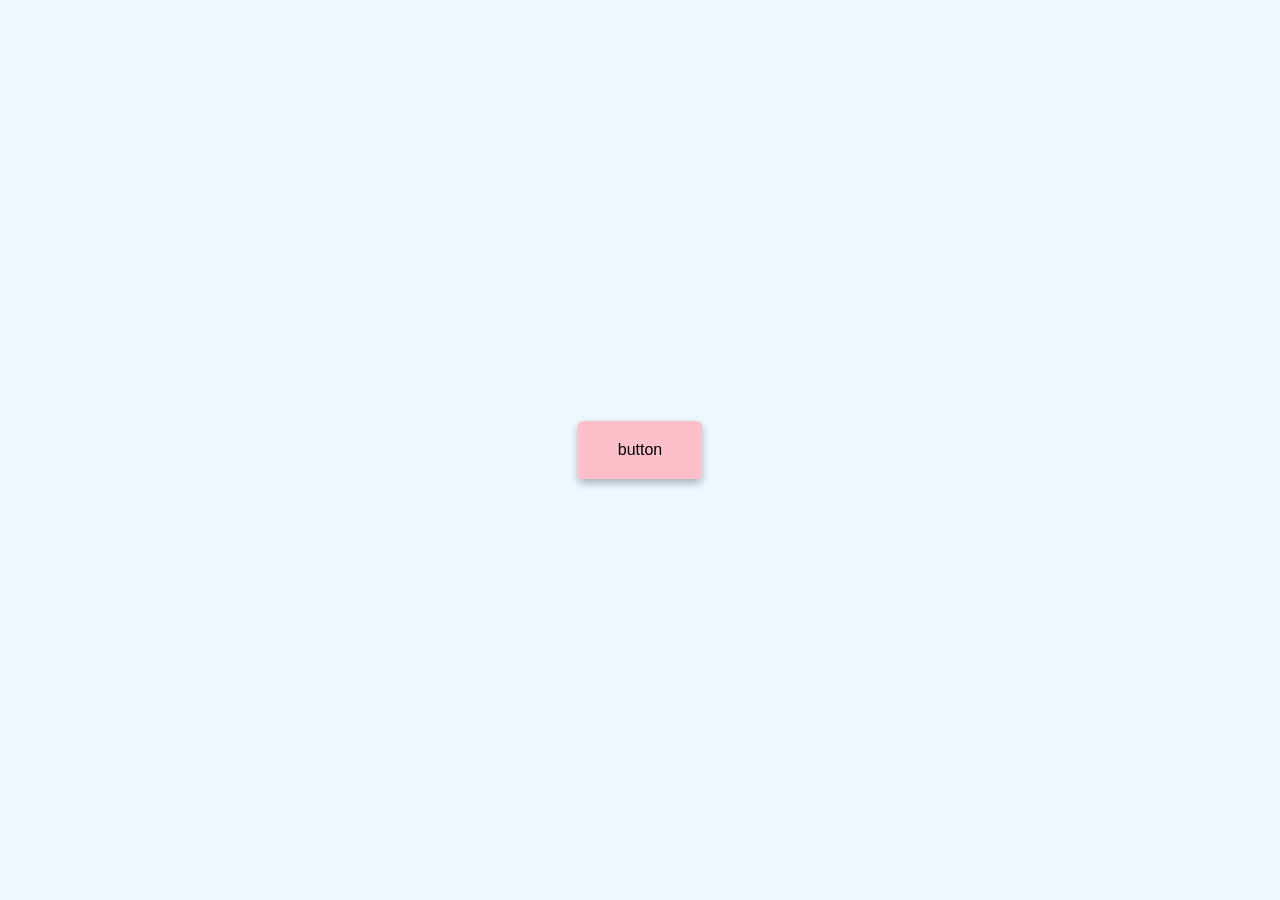
<file: Button Ripple/index.html>
<!DOCTYPE html>
<html lang="en">
<head>
    <meta charset="UTF-8">
    <meta name="viewport" content="width=device-width, initial-scale=1.0">
    <title>Button ripple</title>
    <link rel="stylesheet" href="style.css">
</head>
<body>
    <a href="#" class="btn"> <span>button</span></a>


    <script src="script.js"></script>
</body>
</html>
</file>
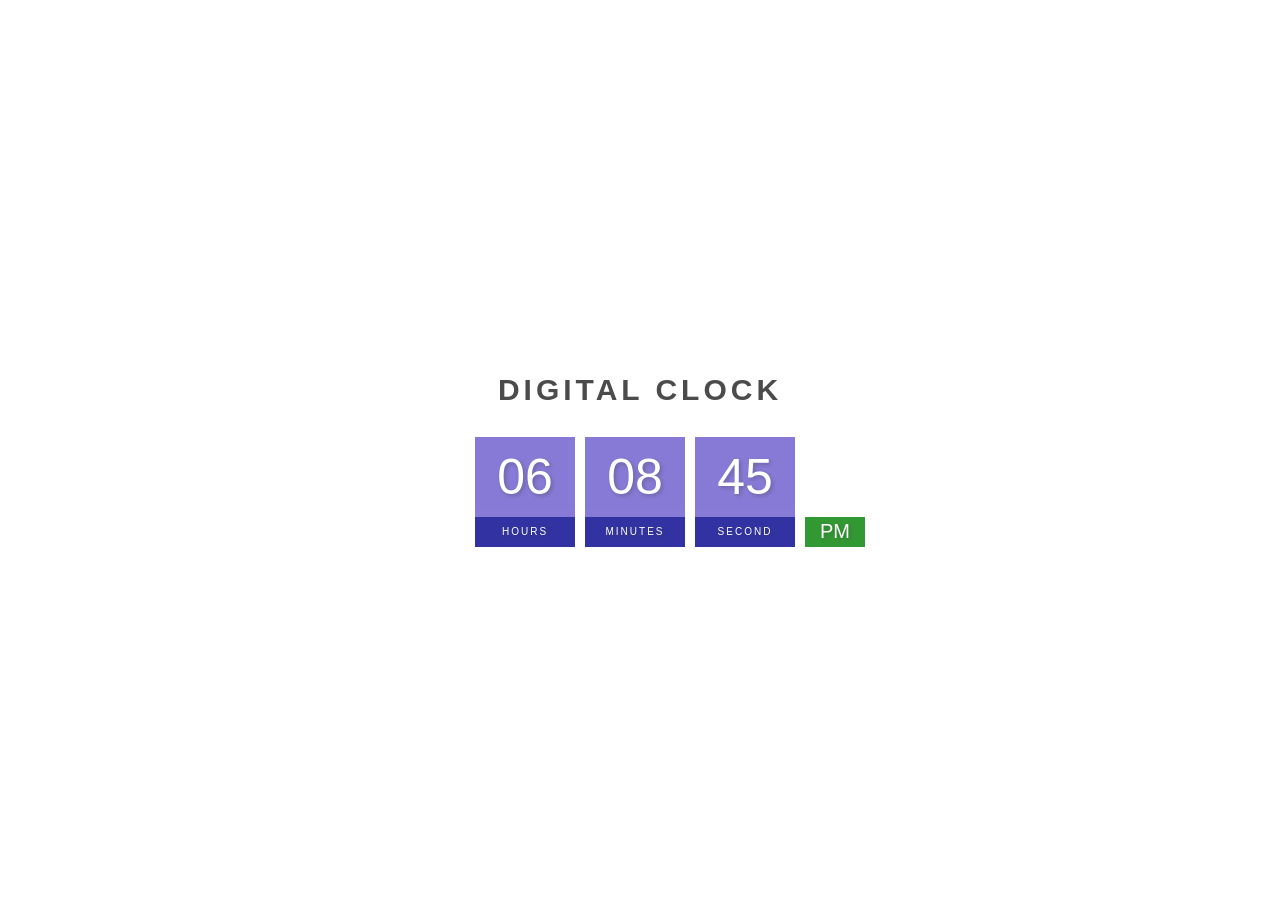
<file: digital-clock/index.html>
<!DOCTYPE html>
<html lang="en">
<head>
    <meta charset="UTF-8">
    <meta name="viewport" content="width=device-width, initial-scale=1.0">
    <title>digital-clock</title>
    <link rel="stylesheet" href="style.css">
</head>
<body>

    <h2>digital Clock</h2>
    <div class="clock">
        <div>
            <span id="hour">00</span>
            <span class="text">Hours</span>
        </div>
        <div>
            <span id="minutes">00</span>
            <span class="text">Minutes</span>
        </div>
        <div>
            <span id="second">00</span>
            <span class="text">Second</span>
        </div>
        <div>
            <span id="ampm">AM</span>
        </div>
    </div>

    <script src="script.js"></script>
    
</body>
</html>
</file>
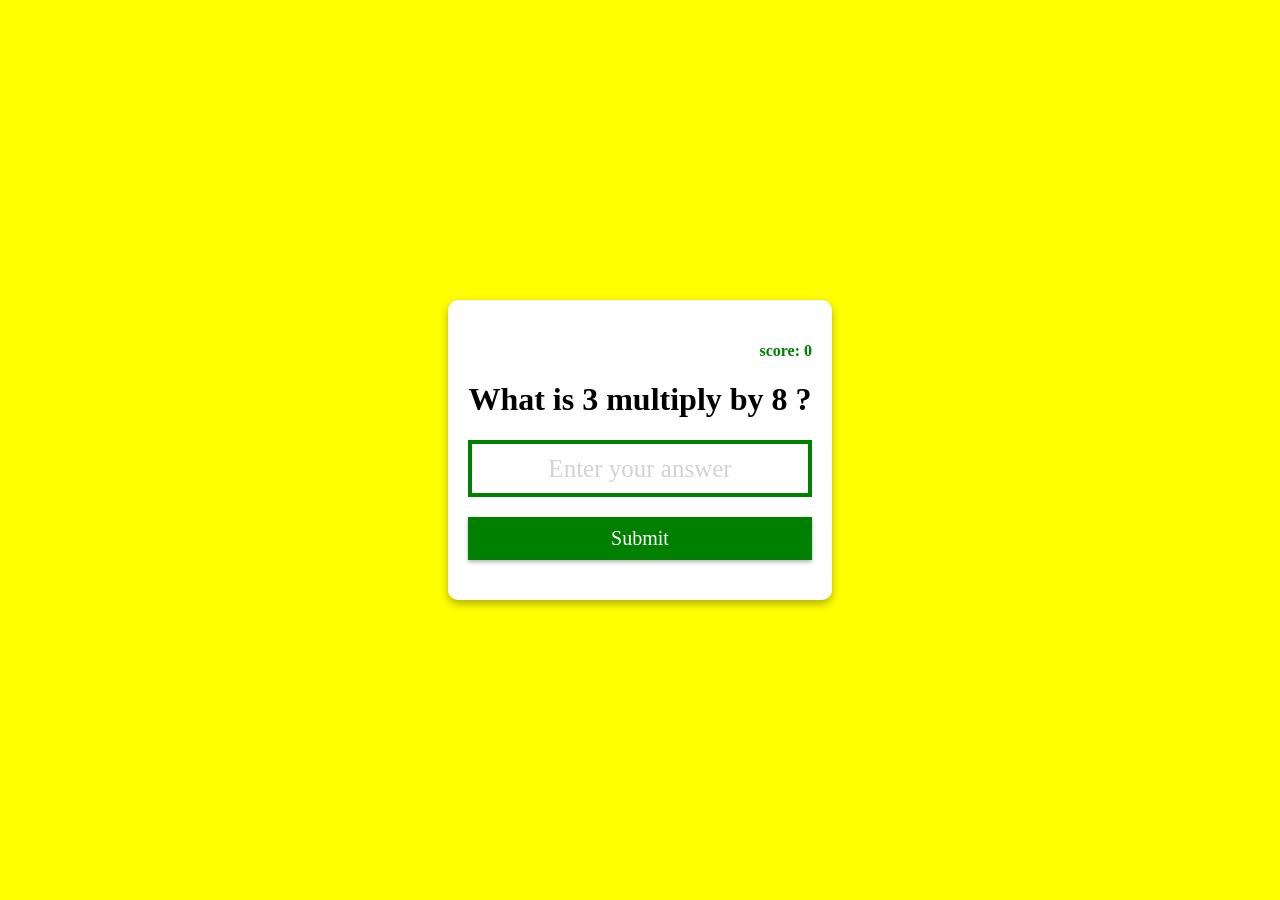
<file: Multiplication App/index.html>
<!DOCTYPE html>
<html lang="en">
<head>
    <meta charset="UTF-8">
    <meta name="viewport" content="width=device-width, initial-scale=1.0">
    <title>Multiplication App</title>
    <link rel="stylesheet" href="style.css">
</head>
<body>
    <form class="form" id="form">
        <h4 class="score" id="score">Score : 0</h4>
        <h1 id="question">What is n multiply by n ?</h1>
        <input type="text" class="input" id="input" placeholder="Enter your answer">
        <button type="submit" class="btn">Submit</button>
    </form>

    <script src="script.js"></script>
</body>
</html>
</file>
<file: Button Ripple/style.css>
body{
    margin: 0;
    display:flex;
    justify-content: center;
    height: 100vh;
    align-items: center ;
    background-color: aliceblue;
    font: 1em sans-serif;
}

.btn{
    background-color: pink;
    padding: 20px 40px;
    border-radius: 5px;
    text-decoration: none;
    box-shadow: 0 4px 8px rgba(0, 0, 0, .3);
    color: black;
    position: relative;
    overflow: hidden;
}
.btn span{
    position: relative;
    z-index: 1;
}

.btn::before {
    content: "";
    position: absolute;
    background-color: orangered;
    width: 0px;
    height: 0px;
    left: var(--xPos);
    top: var(--yPos);
    transform: translate(-50%, -50%);
    border-radius: 50%;
    transition: width 0.5s,height 0.5s ;
}

.btn:hover::before{
    
    width: 300px;
    height: 300px;
}
</file>
<file: digital-clock/style.css>
body{
    margin: 0;
    display: flex;
    flex-direction: column;
    align-items: center;
    height: 100vh;
    justify-content: center;
    background: url("https://plus.unsplash.com/premium_photo-1668017178993-4c8fc9f59872?q=80&w=1171&auto=format&fit=crop&ixlib=rb-4.1.0&ixid=M3wxMjA3fDB8MHxwaG90by1wYWdlfHx8fGVufDB8fHx8fA%3D%3D") ;
    background-size: cover;
    overflow: hidden;
    font-family: sans-serif;

}

h2{
    text-transform: uppercase;
    letter-spacing: 4px;
    font-size: 30px;
    font-weight: 3px;
    text-align: center;
    color: black;
    opacity: .7;
}

.clock {
    display: flex;
}

.clock div{
    margin: 5px;
    position: relative;
}

.clock span{
    width: 100px;
    height: 80px;
    background-color: slateblue;
    opacity: .8;
    color: white;
    display: flex;
    justify-content: center;
    align-items: center;
    font-size: 50px;
    text-shadow: 2px 2px 4px rgba(0, 0, 0, 0.3);
}

.clock .text{
    height: 30px;
    font-size: 10px;
    text-transform: uppercase;
    letter-spacing: 2px;
    background: darkblue;
    opacity: .8;
}

.clock #ampm{
    bottom: 0;
    position: absolute;
    width: 60px;
    height: 30px;
    font-size: 20px;
    background: green;
}
</file>
<file: Multiplication App/style.css>
body{
    margin: 0;
    display: flex;
    justify-content: center;
    height: 100vh;
    align-items: center;
    text-align: center;
    font-family: cursive;
    background-color: yellow;

}

.form{
    background-color: white;
    padding: 20px;
    box-shadow: 0 4px 8px rgba(0, 0, 0, .3);
    border-radius: 10px;
    margin: 10px;
}

.input{
    display: block;
    width: 100%;
    box-sizing: border-box ;
    font-size: 25px;
    text-align: center;
    padding: 10px;
    border: solid 4px green;
    color: green;
}

.input::placeholder{
    color: lightgray;
    font-family: cursive;
}

.btn{
    background-color: green;
    color: white;
    border: none;
    display: block;
    width: 100%;
    padding: 10px;
    font-size: 20px;
    font-family: cursive;
    margin: 20px 0;
    box-shadow: 0 2px 4px rgba(0, 0, 0, .3);
    cursor: pointer;
}

.btn:hover {
    filter: brightness(0.9);
}

.score{
    color: green;
    text-align: right;
}
</file>
